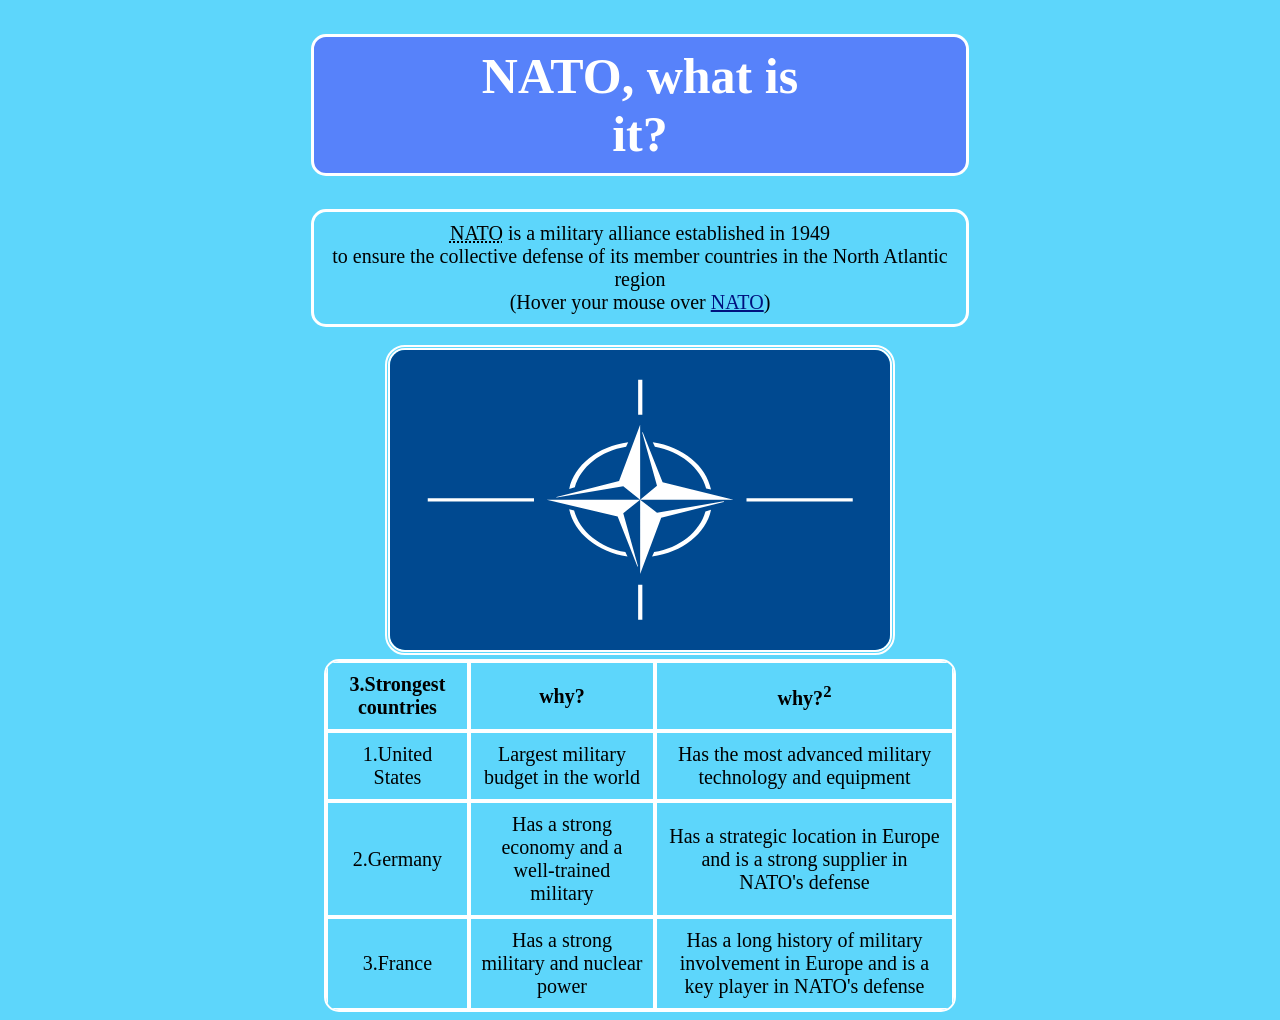
<file: WebDev/index.html>
<!DOCTYPE html>
<html lang="en">
<head>
  <meta charset="UTF-8">
  <meta name="viewport" content="width=device-width, initial-scale=1.0">
 <link rel="stylesheet" href="styles.css">
  <title>My First Web Page (about NATO)</title>
</head>
<body> 

  <h1 class="nato-title">NATO, what is <br> it?</h1>
  <p><abbr title="North Atlantic Treaty Organization">NATO</abbr> is a military alliance established in 1949 <br> to ensure the collective defense of its member countries in the North Atlantic region <br> (Hover your mouse over
    <a href="https://osteuropa.lpb-bw.de/nato" target="_blank">NATO</a>)</p>
  <br>
  <img src="Flag_of_NATO.svg" alt="NATO Logo" width="500" height="300" class="nato-flag">

    <table>
    <tr>
      <th>3.Strongest countries</th>
      <th>why?</th>
      <th>why?<sup>2</sup></th>
    </tr>
    <tr>
      <td>1.United States</td>
      <td>Largest military budget in the world</td>
      <td>Has the most advanced military technology and equipment
      </td>
    </tr>
    <tr>
      <td>2.Germany</td>
      <td>Has a strong economy and a well-trained military</td>
      <td>Has a strategic location in Europe and is a strong supplier in NATO's defense</td>
    </tr>
    <tr>
      <td>3.France</td>
      <td>Has a strong military and  nuclear power</td>
      <td>Has a long history of military involvement in Europe and is a key player in NATO's defense</td>
    </tr>
  </table>
</body>
</html>
</file>
<file: WebDev/styles.css>
body {
  font-size: 16px;
  text-align: center;
  background-color: rgb(93, 214, 251);
}

h1 {
  padding: 10px;
  border-style: solid;
  border-radius: 15px;
  font-size: 50px;
  margin-left: auto;
  margin-right: auto;
}

h1 {
  background-color: rgb(87, 130, 250);
  color: rgb(255, 255, 255);
  width:50%
}

p {
  border: 3px solid rgb(255, 255, 255);
  border-radius: 15px;
  padding: 10px;
  width:50%;
  font-size: 20px;
  margin:auto;
}

a:link {
  color: rgb(0, 17, 126);
  background-color: transparent;
  text-decoration: underline;
}

a:hover {
  color: rgb(255, 1, 1);
  background-color: transparent;
  text-decoration: underline;
}

a:active {
  color: yellow;
  background-color: transparent;
  text-decoration: underline;
}

.nato-flag {
  border-style: double;
  border-width: 5px;
  border-color: rgb(255, 255, 255);
  border-radius: 20px;
}

table {
  font-size:20px;
  width: 50%;
  margin-top: 20px;
  margin: auto;
  border: 2px solid rgb(255, 255, 255);
  border-spacing: 0;
  border-radius:15px;
  overflow: hidden;
}

td,th {
  border:2px solid rgb(255, 255, 255);
  padding: 10px; 
}
</file>
